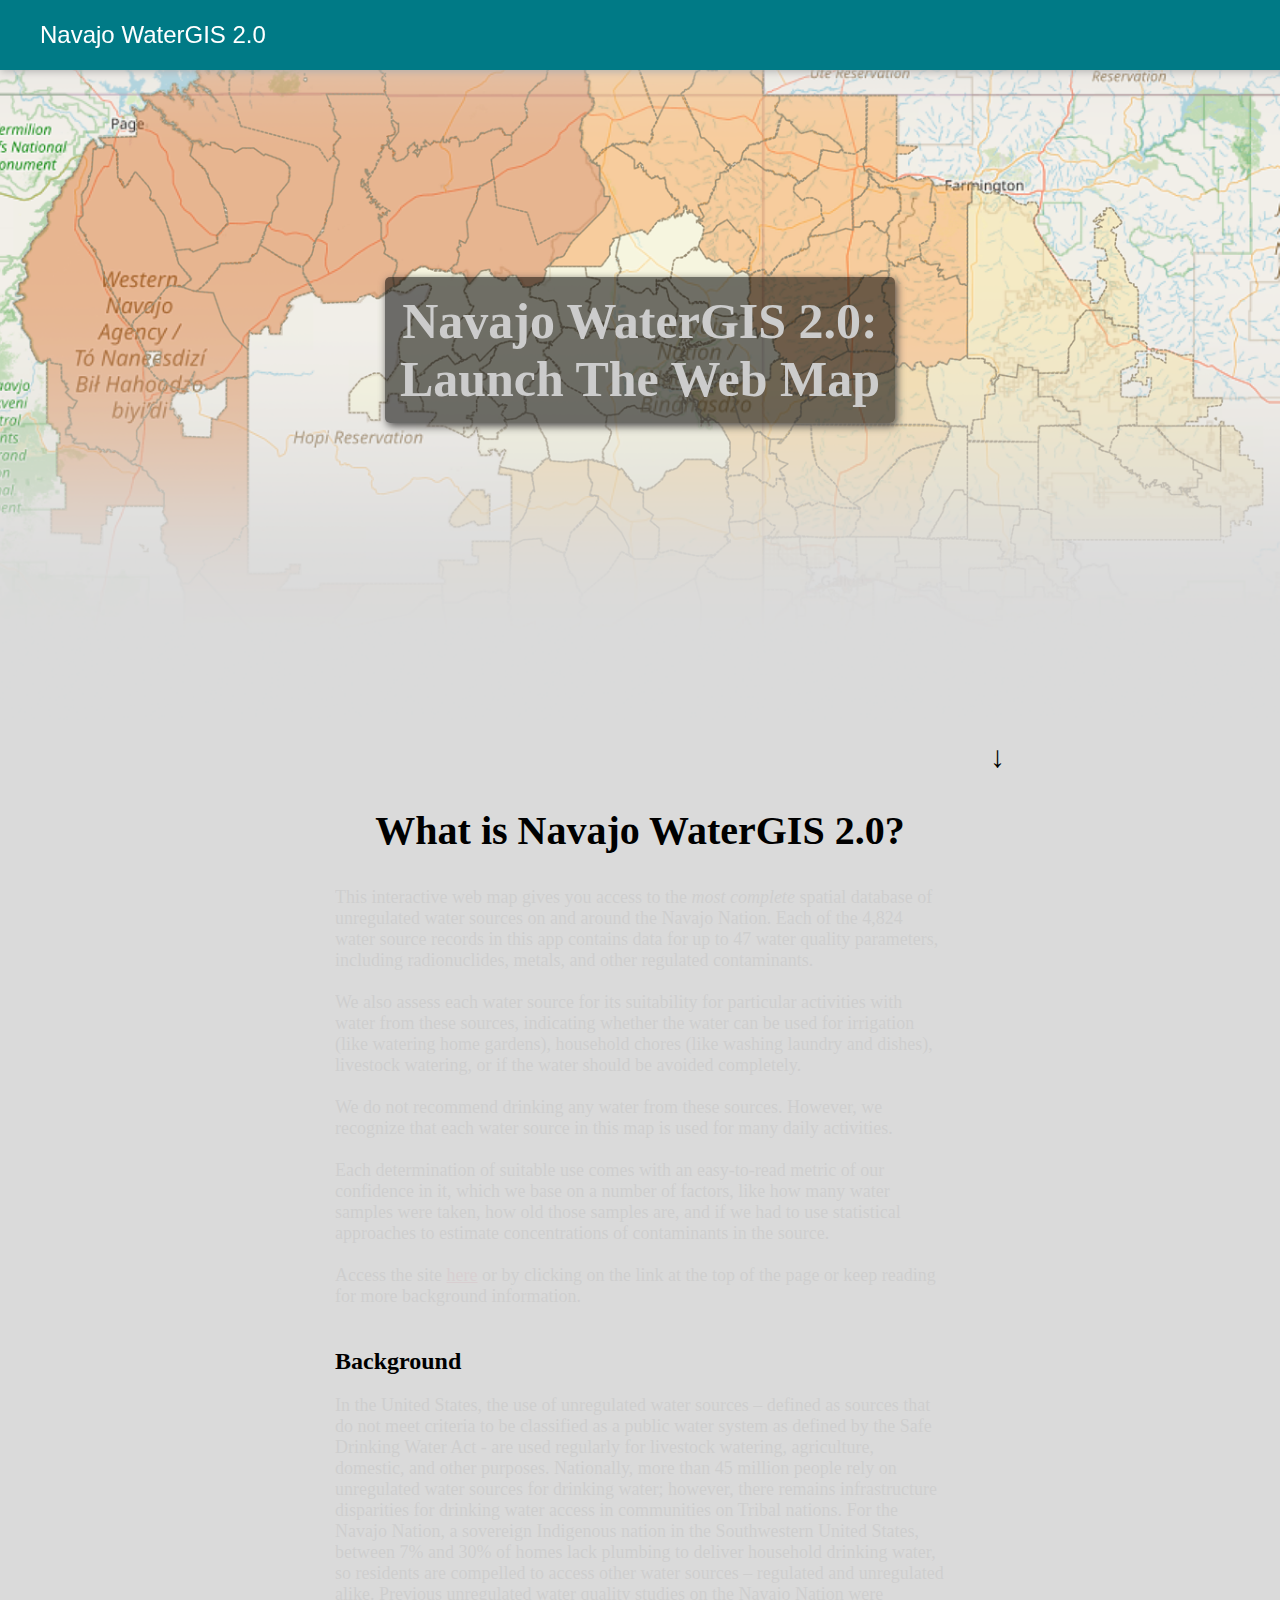
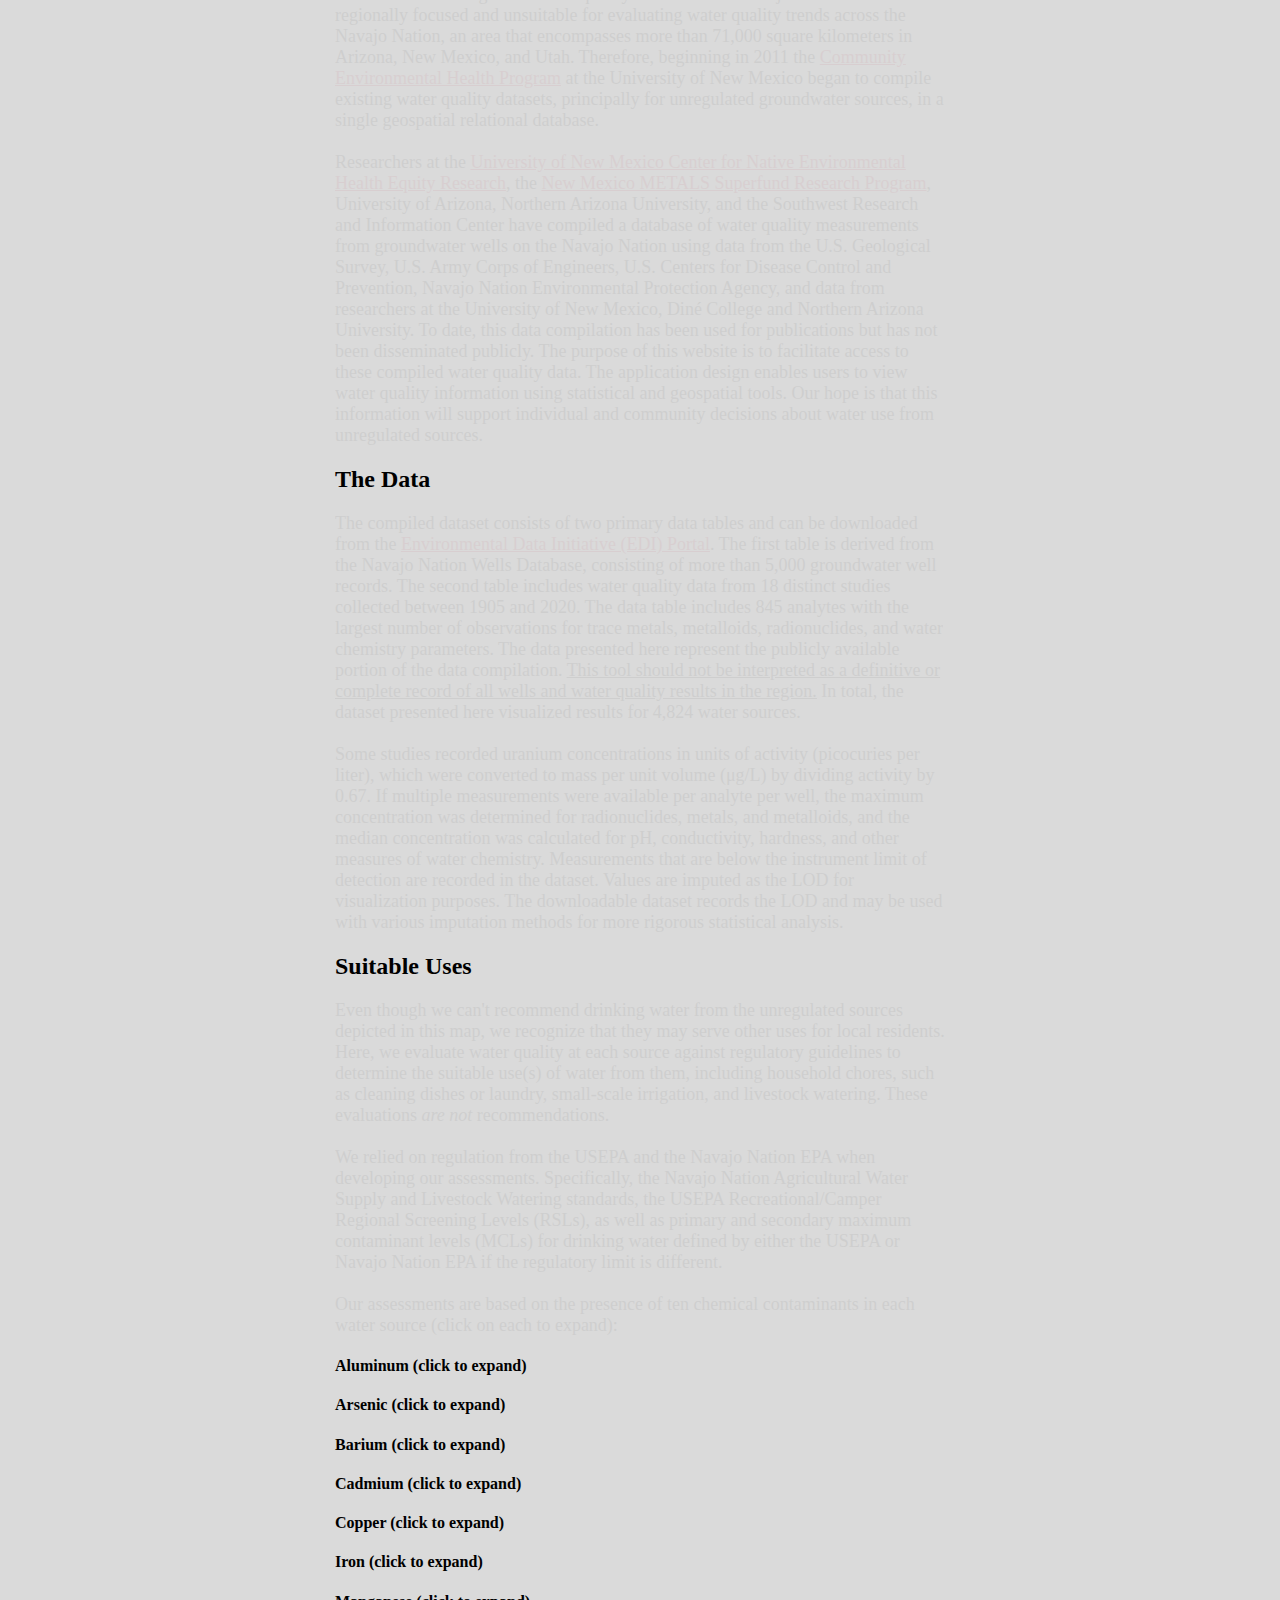
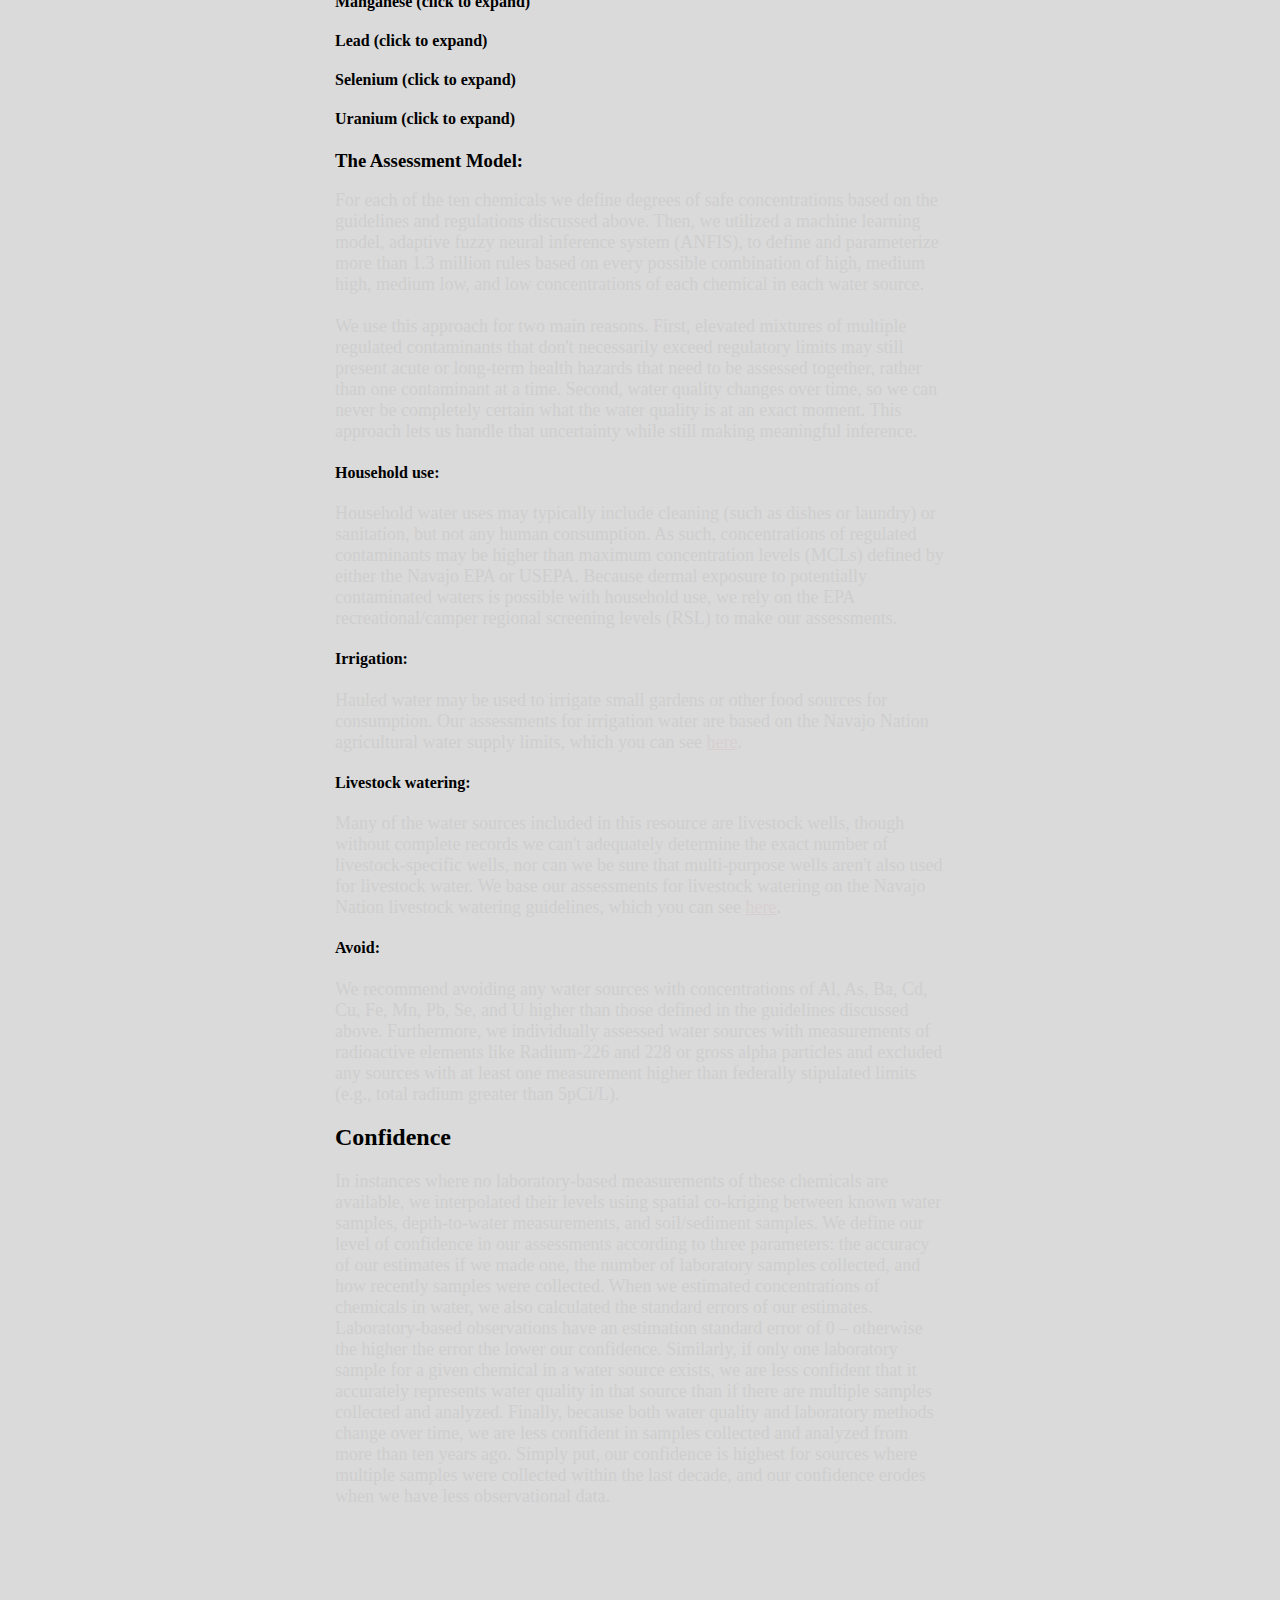
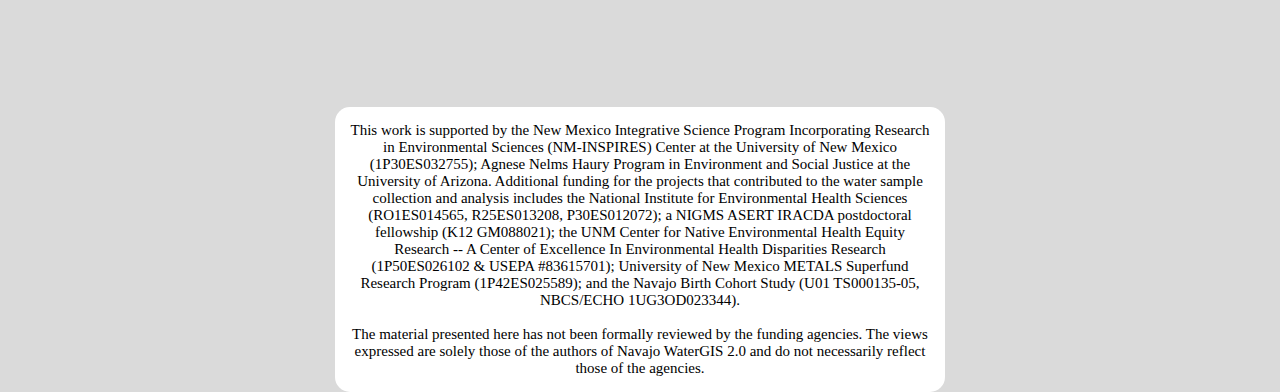
<file: index.html>
<!DOCTYPE html>
<html lang="en">

<head>
    <meta charset="UTF-8">
    <meta name="viewport" content="width=device-width, initial-scale=1.0">
    <title>Navajo WaterGIS 2.0 - Home</title>
    <style>
        body {
            background-color: #dadada;
            color: #000;
            font-family: 'Garamond', serif;
            background-image: url('myCSS_styleFiles/images/landingPage2.png');
            background-size: 100% auto;
            background-repeat: no-repeat;
            background-position: top;
            margin: 0;
            justify-content: center;
            align-items: center;
            min-height: 100vh;
            /* padding-left: 25%; */
        }

        /* Hyperlink colors */
        a {
            color: #BA0C2F;
            /* font-weight: bold; */
        }

        .navigation-link {
            color: #2e828a;
            text-decoration: none;
        }

        /* Style for the top bar */
        .top-bar {
            position: fixed;
            top: 0;
            left: 0;
            width: 100%;
            background: #007A86;
            box-shadow: 1px 1px 8px #adacac;
            height: 70px;
            display: flex;
            align-items: center;
            padding: 0 20px;
            z-index: 999;
        }

        .top-bar a {
            font-family: 'Molengo', sans-serif;
            text-decoration: none;
            color: #fff
        }

        /* Style for the "Navajo WaterGIS" text link */
        .navajo-link {
            color: #fff;
            text-decoration: none;
            font-size: 24px;
            margin-left: 20px;
            /* Add some spacing from the left edge */
        }

        /* Create a full-page container */
        .landing-container {
            display: flex;
            flex-direction: column;
            justify-content: center;
            align-items: center;
            min-height: 80vh;
            /* max-width: 800px; */
            /* margin: 0 auto; */
        }

        /* Style for the "Enter here" link */
        .enter-link {
            padding: 15px;
            font-size: 50px;
            font-weight: bolder;
            color: #ccc;
            text-align: center;
            transition: color 0.3s ease;
            margin-bottom: 20px;
            display: inline-block;
            max-width: 550px;
            background-color: rgba(0, 0, 0, 0.55);
            border-radius: 5px;
            text-decoration: none;
            box-shadow: 2px 3px 8px #4b4949;
        }

        .enter-link:hover {
            color: #fff;
            /* Change text color on hover */
        }


        /* Change link color on hover */
        .enter-link:hover {
            color: #000;
        }

        /* Style for the text container */
        .text-container {
            max-width: 650px;
            /* Set the maximum width */
            margin: 0 auto;
            /* Center the container horizontally */
            padding: 20px;
            /* Add some padding for spacing */
            box-sizing: border-box;
            /* Include padding and border within the specified width */

        }

        /* Header style */
        .header-text {
            font-size: 40px;
            color: #000;
            text-align: center;
            /* Font color for the header */
        }

        /* Style for the navigation panel */
        .navigation-panel a {
            color: #000;
            /* Set the color to white */
            text-decoration: none;
            /* Remove underline */
        }

        .navigation-panel a:hover {
            color: #007A86;
            /* Set the hover color to white */
        }

        .navigation-panel {
            position: fixed;
            top: 50%;
            left: 0;
            transform: translateY(-50%);
            width: 300px;
            /* Adjust the width as needed */
            padding: 20px;
        }

        .navigation-panel ul {
            list-style: none;
            padding: 0;
        }

        .navigation-panel li {
            margin-bottom: 10px;
            margin-left: 20px;
            font-family: Garamond, sans-serif;
            font-size: 22px;
            color: #000;
            position: relative;
        }

        .navigation-panel li::before {
            content: "\2022";
            /* Bullet character */
            font-size: 30px;
            /* Set the bullet size */
            margin-right: 5px;
            /* Add space between bullet and text */
            position: absolute;
            top: 50%;
            left: -25px;
            /* Adjust the position of the bullet */
            transform: translateY(-50%);
        }

        /* Style for initial position of legend*/
        .initial-position {
            position: fixed;
            bottom: 0;
            left: 0;
            transform: translateX(-100%);
            transition: transform 0.8s ease;
        }

        /* Style for fixed position */
        .fixed-position {
            transform: translateX(0);
        }

        /* Style for the bouncing arrow */
        .bounce-arrow {
            font-size: 30px;
            /* Adjust the arrow size */
            animation: bounce 1.5s infinite;
            position: relative;
            left: calc(100% + 45px);
            /* Adjust the distance to the right of the body text */
        }

        @keyframes bounce {

            0%,
            100% {
                transform: translateY(0);
            }

            50% {
                transform: translateY(-10px);
                /* Adjust bounce height as needed */
            }
        }

        /* Body text style */
        .body-text {
            font-size: 18px;
            font-weight: lighter;
            /* Adjust font size for body text */
            max-width: 750px;
            /* Set max width to match the desired width */
            margin: 0 auto;
            /* Center the text horizontally */
            text-align: left;
            /* Justify text */
            opacity: 0.05;
            /* Initial opacity set to 0 */
            transition: opacity 2500ms ease;
            position: relative;
            /* Smooth opacity transition */
        }

        .collapsible-text {
            font-size: 18px;
            font-weight: lighter;
            /* Adjust font size for body text */
            max-width: 750px;
            /* Set max width to match the desired width */
            margin: 0 auto;
            /* Center the text horizontally */
            text-align: left;
            /* Justify text */
            position: relative;
            /* Smooth opacity transition */
        }

        .disclaimer-text {
            font-size: 15px;
            font-weight: lighter;
            max-width: 650px;
            margin: 0 auto;
            text-align: center;
            position: relative;
            top: 200px;
            padding-top: 15px;
            padding-left: 15px;
            padding-right: 15px;
            padding-bottom: 15px;
            background-color: #fff;
            border-radius: 15px;
        }

        /* Keep reading text */
        .keep-reading {
            font-size: 18px;
            font-weight: lighter;
            /* Adjust font size for body text */
            max-width: 750px;
            /* Set max width to match the desired width */
            margin: 0 auto;
            /* Center the text horizontally */
            text-align: center;
            /* Justify text */
            opacity: 0.05;
            /* Initial opacity set to 0 */
            transition: opacity 3000ms ease;
            position: relative;
            /* Smooth opacity transition */
        }

        /* Initially hide the content with display: none */
        .collapsible {
            display: none;
        }

        /* Style for the header when expanded */
        .collapsible.expanded+h3::after {
            content: "(expanded)";
        }

        /* Style for mobile devices*/
        @media screen and (max-width: 820px) {
            .landing-container {
                min-height: 30vh;
            }

            .enter-link {
                display: none;
                /* Hide "Enter here" */
            }

            .bounce-arrow {
                display: none;
            }

            .navigation-panel {
                position: relative;
                top: 30%;
                left: auto;
                transform: none;
                width: 100%;
                padding: 0;
            }

            .navigation-panel::before {
                content: "";
                /* Create an empty pseudo-element */
                flex-grow: 1;
                /* Allow it to grow and push the navigation panel to the center */
            }

            .navigation-panel ul {
                list-style: none;
                padding-left: 0;
            }

            .navigation-panel li {
                margin-bottom: 10px;
                font-family: Garamond, sans-serif;
                font-size: 22px;
                color: #fff;
                text-align: center;
            }

            .navigation-panel li::before {
                content: "";
                /* Remove the bullet character */
            }

            #section-what-is {
                /* Add styles for the "What is Navajo WaterGIS 2.0?" section, if needed */
                margin-top: 5px;
                /* Add margin to separate it from the navigation panel */
            }
        }
    </style>
    <script type="text/javascript" src="JS_CSS_downladed_libraries/jquery-3.5.1.min.js"></script>
    <script>
        $(document).ready(function () {
            // Function to show paragraphs on scroll using Intersection Observer
            var options = {
                root: null,
                rootMargin: '0px',
                threshold: 0.5 // Adjust the threshold as needed
            };

            var observer = new IntersectionObserver(function (entries, observer) {
                entries.forEach(function (entry) {
                    if (entry.isIntersecting) {
                        // When a paragraph is in view, set its opacity to 1
                        $(entry.target).css('opacity', '1');
                    }
                });
            }, options);

            // Observe all paragraphs with the class "body-text"
            $('.body-text').each(function (index, paragraph) {
                observer.observe(paragraph);
            });
        });

        // Navigation panel floating position
        $(document).ready(function () {
            var navPanel = $('.navigation-panel');
            var navPanelHeight = navPanel.outerHeight();
            var scrollThreshold = 100; // Adjust this value as needed

            $(window).scroll(function () {
                var scrollPos = $(window).scrollTop();

                if (scrollPos >= scrollThreshold) {
                    navPanel.addClass('fixed-position');
                } else {
                    navPanel.removeClass('fixed-position');
                }
            });
        });

        $(document).ready(function () {
            // Smooth scrolling for navigation links
            $('.navigation-panel a').on('click', function (e) {
                e.preventDefault();

                var targetId = $(this).attr('href');
                var targetOffset = $(targetId).offset().top;
                var navPanelHeight = $('.navigation-panel').outerHeight();

                // Calculate the target scroll position with vertical centering
                var scrollPosition = targetOffset - (($(window).height() - navPanelHeight) / 2);

                // Animate the scroll
                $('html, body').animate({
                    scrollTop: scrollPosition
                }, 1000); // Adjust the animation duration as needed
            });
        });

// Collapsible text
function toggleContent(sectionId) {
    var content = document.getElementById(sectionId + '-content');
    content.classList.toggle('expanded');

    var header = document.getElementById(sectionId + '-header');
    if (content.classList.contains('expanded')) {
        header.innerHTML = sectionId.charAt(0).toUpperCase() + sectionId.slice(1) + ' (click to hide)'; // Change the header text when expanded
        content.style.display = 'block'; // Show the content when expanded
    } else {
        header.innerHTML = sectionId.charAt(0).toUpperCase() + sectionId.slice(1) + ' (click to expand)';
        content.style.display = 'none'; // Hide the content when collapsed
    }
}

    </script>

</head>

<body>
    <div class="top-bar">
        <a href="platform.html" class="navajo-link">Navajo WaterGIS 2.0</a>

    </div>
    <div class="landing-container">
        <a href="platform.html" class="enter-link">Navajo WaterGIS 2.0:<br>Launch The Web Map</a>
    </div>
    <div class="navigation-panel initial-position">
        <ul>
            <li><a href="#section-what-is">What is Navajo WaterGIS 2.0?</a></li>
            <li><a href="#section-background">Background</a></li>
            <li><a href="#section-data">The Data</a></li>
            <li><a href="#section-recommendations">Suitable Uses</a></li>

            <li><a href="#section-confidence">Confidence</a></li>
        </ul>
    </div>
    <div class="text-container content">
        <div class="bounce-arrow"><b>&#x2193</b></div>
        <h2 class="header-text" id="section-what-is">What is Navajo WaterGIS 2.0?</h2>

        <p class="body-text">
            This interactive web map gives you access to the <i>most complete</i> spatial database of unregulated water
            sources
            on and around the Navajo Nation. Each of the 4,824 water source records in this app contains data for up to
            47 water
            quality parameters, including radionuclides, metals, and other regulated contaminants. <br><br>

            We also assess each water source for its suitability for particular activities with water from these sources, indicating whether
            the water can
            be used for irrigation</b> (like watering home gardens), <b>household chores</b> (like washing laundry and
            dishes),
            <b>livestock watering</b>, or if the water should be avoided completely. <br><br>

            <b>We do not recommend drinking any water from these sources.</b> However, we recognize that each water
            source in this map is used for many daily activities.<br><br>

            Each determination of suitable use comes with an easy-to-read metric of our confidence in it, which we base on a number of
            factors, like how many water
            samples were taken, how old those samples are, and if we had to use statistical approaches to estimate
            concentrations of contaminants in the source.<br><br>

            Access the site <a href="platform.html">here</a> or by clicking on the link at
            the top of the page or keep reading for more background information.<br><br>
        </p>
        <h2 id="section-background">Background</h2>
        <p class="body-text">
            In the United States, the use of unregulated water sources – defined as sources that do not meet
            criteria to be classified as a public water system as defined by the Safe Drinking Water Act - are
            used regularly for livestock watering, agriculture, domestic, and other purposes. Nationally, more
            than 45 million people rely on unregulated water sources for drinking water; however, there remains
            infrastructure disparities for drinking water access in communities on Tribal nations. For the
            Navajo Nation, a sovereign Indigenous nation in the Southwestern United States, between 7% and 30%
            of homes lack plumbing to deliver household drinking water, so residents are compelled to access
            other water sources – regulated and unregulated alike. Previous unregulated water quality studies on
            the Navajo Nation were regionally focused and unsuitable for evaluating water quality trends across
            the Navajo Nation, an area that encompasses more than 71,000 square kilometers in Arizona, New
            Mexico, and Utah. Therefore, beginning in 2011 the <a
                href="https://directory.unm.edu/departments/department_phone_list.php?dept=508#Community%20Environmental%20Health%20Program%20(CEHP)"
                target="_blank">
                Community Environmental Health Program</a> at the
            University of New Mexico began to compile existing water quality datasets, principally for
            unregulated groundwater sources, in a single geospatial relational database.
        </p>
        <p class="body-text">
            <br>Researchers at the <a href="https://hsc.unm.edu/pharmacy/research/areas/native-eh-equity/"
                target="_blank">University of
                New Mexico Center for Native Environmental Health Equity
                Research</a>,
            the <a href="https://hsc.unm.edu/pharmacy/research/areas/metals/" target="_blank">New Mexico METALS
                Superfund Research
                Program</a>, University of Arizona, Northern Arizona
            University, and the Southwest Research and Information Center have compiled a database of water
            quality measurements from groundwater wells on the Navajo Nation using data from the U.S.
            Geological
            Survey, U.S. Army Corps of Engineers, U.S. Centers for Disease Control and Prevention, Navajo
            Nation
            Environmental Protection Agency, and data from researchers at the University of New Mexico, Diné
            College and Northern Arizona University. To date, this data compilation has been used for
            publications but has not been disseminated publicly. The purpose of this website is to
            facilitate
            access to these compiled water quality data. The application design enables users to view water
            quality information using statistical and geospatial tools. Our hope is that this information
            will
            support individual and community decisions about water use from unregulated sources.
        </p>
        <h2 id="section-data">The Data</h2>
        <p class="body-text">
            The compiled dataset consists of two primary data tables and can be downloaded from the
            <a href="https://portal.edirepository.org/nis/mapbrowse?packageid=edi.517.2" target="_blank">
                Environmental Data Initiative (EDI) Portal</a>. The first table is derived from the Navajo Nation Wells
            Database, consisting of more than 5,000 groundwater well records. The second
            table includes water quality data from 18
            distinct studies collected between 1905 and 2020. The data table includes
            845 analytes with the largest number of
            observations for trace metals, metalloids, radionuclides, and water
            chemistry parameters. The data presented here
            represent the publicly available portion of the data compilation. <u>This
                tool should not be interpreted as a definitive or
                complete record of all wells and water quality results in the
                region.</u> In total, the dataset presented here visualized
            results for 4,824 water sources.<br>

            <br>Some studies recorded uranium concentrations in units of activity
            (picocuries per liter), which were converted to mass
            per unit volume (&mu;g/L) by dividing activity by 0.67. If multiple
            measurements were available per analyte per well, the
            maximum concentration was determined for radionuclides, metals, and
            metalloids, and the median concentration was
            calculated for pH, conductivity, hardness, and other measures of water
            chemistry. Measurements that are below the
            instrument limit of detection are recorded in the dataset. Values are
            imputed as the LOD for visualization purposes. The
            downloadable dataset records the LOD and may be used with various imputation
            methods for more rigorous statistical
            analysis.
        </p>
        <h2 id="section-recommendations">Suitable Uses</h2>
        <p class="body-text">
            Even though we can't recommend drinking water from the unregulated sources depicted in
            this map, we recognize that they may serve other uses for local residents. <b>Here, we evaluate water quality
            at each source against regulatory guidelines to determine the suitable use(s) of water from them,</b> including household chores, 
            such as cleaning dishes or laundry, small-scale irrigation, and livestock watering. These evaluations
            <i>are not</i> recommendations.<br><br>

            We relied on regulation from the USEPA and the Navajo Nation EPA when developing our
            assessments.
            Specifically, the <b>Navajo Nation Agricultural Water Supply and Livestock Watering standards</b>, the
            <b>USEPA
                 Recreational/Camper Regional Screening Levels (RSLs)</b>, as well as <b>primary and secondary maximum
                contaminant
                levels (MCLs) for drinking water</b> defined by either the USEPA or Navajo Nation EPA if the regulatory
            limit
            is different.<br><br>

            Our assessments are based on the presence of <b>ten chemical
            contaminants</b> in each water source (click on each to expand):<br>

        <div class="content" onclick="toggleContent('aluminum')">
            <h4 id="aluminum-header">Aluminum (click to expand)</h4>
            <ul class="collapsible-text collapsible" id="aluminum-content">
                <p class="collapsible-text">
                    Aluminum is highly abundant in the environment and low-dose exposure is common. According to the Agency 
                    for Toxic Substances and Disease Registry (ATSDR) <a hrfe="https://www.atsdr.cdc.gov/toxprofiles/tp22.pdf" target="_blank"> toxicological profile</a>, 
                    oral exposure aluminum is generally not harmful. However, overexposure to aluminum is associated with Alzheimer's disease. People with certain kidney 
                    diseases may be prone to retaining excess aluminum in their body.<br><br>
                    <ul>
                        <p class="collapsible-text">
                            <i>Regulation</i>: The USEPA defines a secondary MCL of 0.05 to 0.2 mg/L for aluminum 
                            primarily because of taste, smell, and color associated with aluminum in drinking water.
                            The Navajo Nation sets an agricultural water supply standard for acid-soluble aluminum of 
                            20,000 &mu;g/L. The USEPA also defines a recreational screening level (RSL) for scenarios
                            where a hiker or camper may come in contact with increased levels of aluminum in soil,
                            sediment, or surface water of 170,000 &mu;g/L.<br><br>
                        </p>
                    </p>
                </p>
            </ul>
        </div>

        <div class="content" onclick="toggleContent('arsenic')">
            <h4 id="arsenic-header">Arsenic (click to expand)</h4>
            <ul class="collapsible-text collapsible" id="arsenic-content">
                <p class="collapsible-text">
                    Arsenic is a common metalloid in the environment. Inorganic arsenic is often colocated with mining activities, specifically coal and gold, 
                    but also with uranium extraction and processing. People may often come into contact with different forms 
                    of arsenic through the air they inhale, the food they eat, and the water that they drink. Some areas have 
                    higher levels of naturally occurring arsenic that may infiltrate groundwater and surface water supplies. 
                    Arsenic is listed in the Agency for Toxic Substances and Disease Registry (ATSDR) 
                    <a href="https://www.atsdr.cdc.gov/toxprofiles/tp2.pdf" target="_blank">toxicological profile </a>as a carcinogen 
                    that is implicated in numerous adverse health outcomes and even death in high doses.<br><br>
                    <ul>
                        <p class="collapsible-text">
                            <i>Regulation</i>: Both the Navajo EPA and the USEPA set an MCL for arsenic in drinking water at 10 &mu;g/L. 
                            The EPA camper/recreational RSL is 50 &mu;g/L. The Navajo Nation sets the limit for arsenic concentration 
                            in agricultural water supplies at 2000 &mu;g/L and at 200 &mu;g/L for livestock watering.<br><br>                             
                        </p>
                    </ul>
                </p>
            </ul>
        </div>

        <div class="content" onclick="toggleContent('barium')">
            <h4 id="barium-header">Barium (click to expand)</h4>
            <ul class="collapsible-text collapsible" id="barium-content">
                <p class="collapsible-text">
                    Barium is most often found underground as naturally occurring ore deposits. It does not dissolve well in water, 
                    meaning that concentrations in drinking water supplies are usually low. However, some barium compounds, such as barium acetate, 
                    barium chloride, barium hydroxide, barium nitrate, and barium sulfide, do dissolve more easily but are not often found 
                    in natural formations. Because it is commonly used in oil and natural gas production some local water supplies 
                    may become contaminated. According to the Agency for Toxic Substances and Disease Registry (ATSDR) <a href="https://www.atsdr.cdc.gov/toxprofiles/tp24.pdf" target="_blank">
                    toxicological profile</a>, barium is implicated in changes in heart rhythm and paralysis as well as other adverse health outcomes. 
                    Exposure to barium in large doses may lead to death.<br><br>
                    <ul>
                        <p class="collapsible-text">
                            <i>Regulation</i>: Both the Navajo EPA and USEPA set an MCL for barium in drinking water at 2 mg/L. The 
                            EPA camper/recreational RSL is 33 mg/L. The Navajo Nation does not define a limit for barium concentration 
                            in either agricultural water supplies or for livestock watering.<br><br>
                            
                        </p>
                    </ul>
                </p>
            </ul>
        </div>

        <div class="content" onclick="toggleContent('cadmium')">
            <h4 id="cadmium-header">Cadmium (click to expand)</h4>
            <ul class="collapsible-text collapsible" id="cadmium-content">
                <p class="collapsible-text">
                    Cadmium is an environmental metal most often associated with zinc, lead, and copper ore. It is also commonly found in batteries 
                    and can be introduced into the environment via industrial discharge and waste disposal. According to the Agency for Toxic Substances 
                    and Disease Registry (ATSDR) <a href="https://www.atsdr.cdc.gov/toxprofiles/tp5.pdf" target="_blank"> toxicological profile</a> cadmium is 
                    associated with kidney disease and damage to lungs and the nasal cavity.<br><br>
                    <ul>
                        <p class="collapsible-text">
                            <i>Regulation</i>: Both the Navajo EPA and USEPA set an MCL for cadmium in drinking water at 5 &mu;g/L. The EPA 
                            camper/recreational RSL is 83 &mu;g/L. The Navajo Nation sets the limit for cadmium in both agricultural and livestock water supplies at 50 &mu;g/L.<br><br>                            
                        </p>
                    </ul>
                </p>
            </ul>
        </div>

        <div class="content" onclick="toggleContent('copper')">
            <h4 id="copper-header">Copper (click to expand)</h4>
            <ul class="collapsible-text collapsible" id="copper-content">
                <p class="collapsible-text">
                    Copper is an abundant chemical element in the earth's crust associated with mining and corrosion of household water pipes. It is an essential nutrient found 
                    in many food sources. However, according to the Agency for Toxic Substances and Disease Registry (ATSDR) <a href="https://www.atsdr.cdc.gov/toxprofiles/tp132.pdf" target="_blank"> 
                        toxicological profile</a>, excess buildup of copper in humans is associated with Wilson's disease, Indian childhood cirrhosis, and other disorders of the liver. <br><br>
                    <ul>
                        <p class="collapsible-text">
                            <i>Regulation</i>: Neither the Navajo EPA nor the USEPA set an MCL for copper, but define an MCL goal of 1.3 mg/L. The EPA camper/recreational RSL is 67 mg/L. 
                            The Navajo Nation sets the limit for copper in agricultural water at 200 &mu;g/L and at 500 &mu;g/L for livestock water supplies. <br><br>
                            
                        </p>
                    </ul>
                </p>
            </ul>
        </div>

        <div class="content" onclick="toggleContent('iron')">
            <h4 id="iron-header">Iron (click to expand)</h4>
            <ul class="collapsible-text collapsible" id="iron-content">
                <p class="collapsible-text">
                    Iron is a highly abundant element in the earth's crust and is also an essential trace element for the health and functioning of living organisms. According to the 
                    <a href="https://cdn.who.int/media/docs/default-source/wash-documents/wash-chemicals/iron-bd.pdf?sfvrsn=8bde1f09_4" target="_blank"> World Health Organization</a>
                    humans typically require anywhere from 10 to 50 mg of iron every day. Iron is ubiquitous in water supplies worldwide. Excess iron in water often comes from deterioration 
                    of household plumbing systems, leading to discoloration and metallic taste.<br><br>
                    <ul>
                        <p class="collapsible-text">
                            <i>Regulation</i>: Both the Navajo EPA and the USEPA set a secondary MCL for iron of 0.3 mg/L. The EPA camper/recreational RSL is 120,000 &mu;g/L. There are no 
                            limits for iron in agricultural or livestock water supplies.<br><br>
                            
                        </p>
                    </ul>
                </p>
            </ul>
        </div>

        <div class="content" onclick="toggleContent('manganese')">
            <h4 id="manganese-header">Manganese (click to expand)</h4>
            <ul class="collapsible-text collapsible" id="manganese-content">
                <p class="collapsible-text">
                    Manganese is a trace element found in some rocks and soil and is used mainly in steel production to improve hardness. The primary source of exposure to manganese 
                    is through food, and it is ubiquitous in nearly all water supplies. Low manganese levels in drinking water can affect its taste and color. According to the Agency 
                    for Toxic Substances and Disease Registry (ATSDR) <a href="https://www.atsdr.cdc.gov/toxprofiles/tp151.pdf" target="_blank"> toxicological profile</a>, manganese 
                    is an essential nutrient, though because it mainly resides in the brain, some neurological system disturbances may occur with particular adverse effects on fetuses.
                    <br><br>
                    <ul>
                        <p class="collapsible-text">
                            <i>Regulation</i>: The USEPA defines a secondary MCL for manganese in drinking water at 50 &mu;g/L. The EPA camper/recreational RSL is 7800 &mu;g/L. The 
                            Navajo Nation doesn't limit concentrations of manganese in either agricultural or livestock water supplies.<br><br>
                            
                        </p>
                    </ul>
                </p>
            </ul>
        </div>

        <div class="content" onclick="toggleContent('lead')">
            <h4 id="lead-header">Lead (click to expand)</h4>
            <ul class="collapsible-text collapsible" id="lead-content">
                <p class="collapsible-text">
                    Lead is a highly toxic metal distributed in ore deposits across the world. It is associated with various ore smelting and improper waste disposal that 
                    may infiltrate local water supplies. Historically, lead was used in many consumer products, including gasoline, paint, and household plumbing. Many older 
                    plumbing systems still contain lead pipes or soldered joints. According to the Agency for Toxic Substances and Disease Registry (ATSDR) 
                    <a href="https://www.atsdr.cdc.gov/toxprofiles/tp13.pdf" target="_blank"> toxicological profile</a>, lead toxicity has adverse effects on every organ 
                    because lead is easily distributed throughout the entire body. Specifically, "neurological, renal, cardiovascular, hematological, immunological, 
                    reproductive, and developmental effects" are pronounced, with most concern on early neurological development.<br><br>
                    <ul>
                        <p class="collapsible-text">
                            <i>Regulation</i>: The USEPA sets the MCL for lead in drinking water at 0, while the Navajo EPA sets it at 15 &mu;g/L. The EPA camper/recreational 
                            RSL is 200 &mu;g/L. The Navajo Nation limit for lead in agricultural water is 10,000 &mu;g/L, and 100 &mu;g/Lfor livestock water. <br><br>
                            
                        </p>
                    </ul>
                </p>
            </ul>
        </div>

        <div class="content" onclick="toggleContent('selenium')">
            <h4 id="selenium-header">Selenium (click to expand)</h4>
            <ul class="collapsible-text collapsible" id="selenium-content">
                <p class="collapsible-text">
                    Selenium is a naturally occurring element that is concentrated in certain pockets of the earth's crust in some rocks and soil. It's also often produced 
                    as a byproduct in copper refining. It often binds with other metals, like copper, lead, and nickel. Because of its ubiquity in many commercial products 
                    like plastics, paints, and some shampoos, it's introduced into water supplies through waste disposal. According to the Agency for Toxic Substances and 
                    Disease Registry (ATSDR) <a href="https://www.atsdr.cdc.gov/ToxProfiles/tp92.pdf" target="_blank"> toxicological profile</a>, selenium is an essential 
                    nutrient, though excess exposure to selenium may be associated with brittleness of the hair or nails, and though uncommon in the United States, chronic 
                    overexposure may lead to death.<br><br>
                    <ul>
                        <p class="collapsible-text">
                            <i>Regulation</i>: Both the Navajo EPA and the USEPA set the MCL for selenium in drinking water at 0.05 mg/L. The EPA camper/recreational RSL is 
                            830 &mu;g/L. The Navajo Nation limit for selenium in agricultural water is 20 &mu;g/L, and 50 &mu;g/L for livestock water.<br><br>
                            
                        </p>
                    </ul>
                </p>
            </ul>
        </div>

        <div class="content" onclick="toggleContent('uranium')">
            <h4 id="uranium-header">Uranium (click to expand)</h4>
            <ul class="collapsible-text collapsible" id="uranium-content">
                <p class="collapsible-text">
                    Uranium is a naturally occurring radioactive element found in deposits across the earth's crust. Today, enriched uranium is mainly used as fuel for nuclear 
                    power generation. It is distributed throughout the environment primarily through wind and water movement. It can be taken up into plants through root systems. 
                    Abandoned uranium mines (AUMs) across the Navajo Nation may be inadequately reclaimed, increasing the likelihood of uranium mobility through the environment. 
                    Drinking water is the primary source of uranium exposure. According to the Agency for Toxic Substances and Disease Registry (ATSDR) 
                    <a href="https://www.atsdr.cdc.gov/toxprofiles/tp150.pdf" target="_blank"> toxicological profile</a>, uranium exhibits significant adverse effects on kidneys. 
                    Animal studies show uranium residence in other organs, such as brain tissue. Some uranium compounds may cause skin irritation.<br><br>
                    <ul>
                        <p class="collapsible-text">
                            <i>Regulation</i>: Both the Navajo EPA and USEPA set the MCL for uranium in drinking water at 30 &mu;g/L. The EPA camper/recreational RSL is E-04 mg/kg-day, 
                            based on the ATSDR Minimal Risk Level (MRL) for exposure to uranium soluble salts. There is currently no numeric standard limit for uranium in either 
                            agricultural or livestock water supplies.<br><br>
                            
                        </p>
                    </ul>
                </p>
            </ul>
        </div>
        <h3>The Assessment Model:</h3>
        <p class="body-text">
            For each of the ten chemicals we define degrees of safe concentrations based on the guidelines and regulations
            discussed above. Then, we utilized a machine learning model, adaptive fuzzy neural inference system (ANFIS), to
            define and parameterize more than 1.3 million rules based on every possible combination of high, medium
            high, medium low, and low concentrations of each chemical in each water source.<br><br> 
            
            We use this approach for two main reasons. First, elevated mixtures of multiple regulated contaminants that don't 
            necessarily exceed regulatory limits may still present acute or long-term health hazards that need to be assessed together, rather 
            than one contaminant at a time. Second, water quality changes over time, so we can never be completely certain what the water quality 
            is at an exact moment. This approach lets us handle that uncertainty while still making meaningful inference.
        </p>
        <h4 id="section-household">Household use:</h4>
        <p class="body-text">
            Household water uses may typically include cleaning (such as dishes or laundry)
            or sanitation, but not any
            human consumption. As such, concentrations of regulated contaminants may be higher than maximum
            concentration levels (MCLs) defined by either the Navajo EPA or USEPA. Because dermal exposure to
            potentially contaminated waters is possible with household use, we rely on the EPA recreational/camper
            regional screening levels (RSL) to make our assessments. 
            <br>
        </p>
        <h4 id="section-irrigation">Irrigation:</h4>
        <p class="body-text">
            Hauled water may be used to irrigate small gardens or other food sources for consumption. Our assessments
            for irrigation water are based on the Navajo Nation agricultural water supply limits, which you can see 
            <a href="https://www.epa.gov/wqs-tech/water-quality-standards-regulations-navajo-nation" target="_blank">here</a>.
            <br>
        </p>
        <h4 id="section-livestock">Livestock watering:</h4>
        <p class="body-text">
            Many of the water sources included in this resource are livestock wells, though without complete records we can't
            adequately determine the exact number of livestock-specific wells, nor can we be sure that multi-purpose wells aren't
            also used for livestock water. We base our assessments for livestock watering on the Navajo Nation livestock
            watering guidelines, which you can see <a href="https://www.epa.gov/wqs-tech/water-quality-standards-regulations-navajo-nation" target="_blank">here</a>.
            <br>
        </p>
        <h4 id="section-avoid">Avoid:</h4>
        <p class="body-text">
            We recommend avoiding any water sources with concentrations of Al, As, Ba, Cd, Cu, Fe, Mn, Pb, Se, and U higher than those defined in the guidelines discussed above. 
            Furthermore, we individually assessed water sources with measurements of radioactive elements like
            Radium-226 and 228 or gross alpha particles and excluded any sources with at least one measurement higher
            than federally stipulated limits (e.g., total radium greater than 5pCi/L).

        </p>
        <h2 id="section-confidence">Confidence</h2>
        <p class="body-text">
            In instances where no laboratory-based measurements of these chemicals are available, we interpolated their
            levels using spatial co-kriging between known water samples, depth-to-water measurements, and soil/sediment
            samples. We define our level of confidence in our assessments according to three parameters: the
            accuracy of our estimates if we made one, the number of laboratory samples collected, and how recently
            samples were collected. When we estimated concentrations of chemicals in water, we also calculated the
            standard errors of our estimates. Laboratory-based observations have an estimation standard error of 0 –
            otherwise the higher the error the lower our confidence. Similarly, if only one laboratory sample for a
            given chemical in a water source exists, we are less confident that it accurately represents water quality
            in that source than if there are multiple samples collected and analyzed. Finally, because both water
            quality and laboratory methods change over time, we are less confident in samples collected and analyzed
            from more than ten years ago. Simply put, our confidence is highest for sources where multiple samples were
            collected within the last decade, and our confidence erodes when we have less observational data.
            <br>
        </p>
        <p class="disclaimer-text">
            This work is supported by the New Mexico Integrative Science Program Incorporating Research in Environmental Sciences (NM-INSPIRES) 
            Center at the University of New Mexico (1P30ES032755); Agnese Nelms Haury Program in Environment and Social Justice at the University of Arizona. 
            Additional funding for the projects that contributed to the water sample collection and analysis includes the National Institute for Environmental Health Sciences 
            (RO1ES014565, R25ES013208, P30ES012072); a NIGMS ASERT IRACDA postdoctoral fellowship (K12 GM088021); the UNM Center for Native Environmental Health Equity Research -- 
            A Center of Excellence In Environmental Health Disparities Research (1P50ES026102 & USEPA #83615701); University of New Mexico METALS Superfund Research Program (1P42ES025589); 
            and the Navajo Birth Cohort Study (U01 TS000135-05, NBCS/ECHO 1UG3OD023344).<br><br>

            The material presented here has not been formally reviewed by the funding agencies. The views expressed are solely those of the authors of Navajo WaterGIS 2.0 and 
            do not necessarily reflect those of the agencies.
        </p>
    </div>
</body>

</html>
</file>
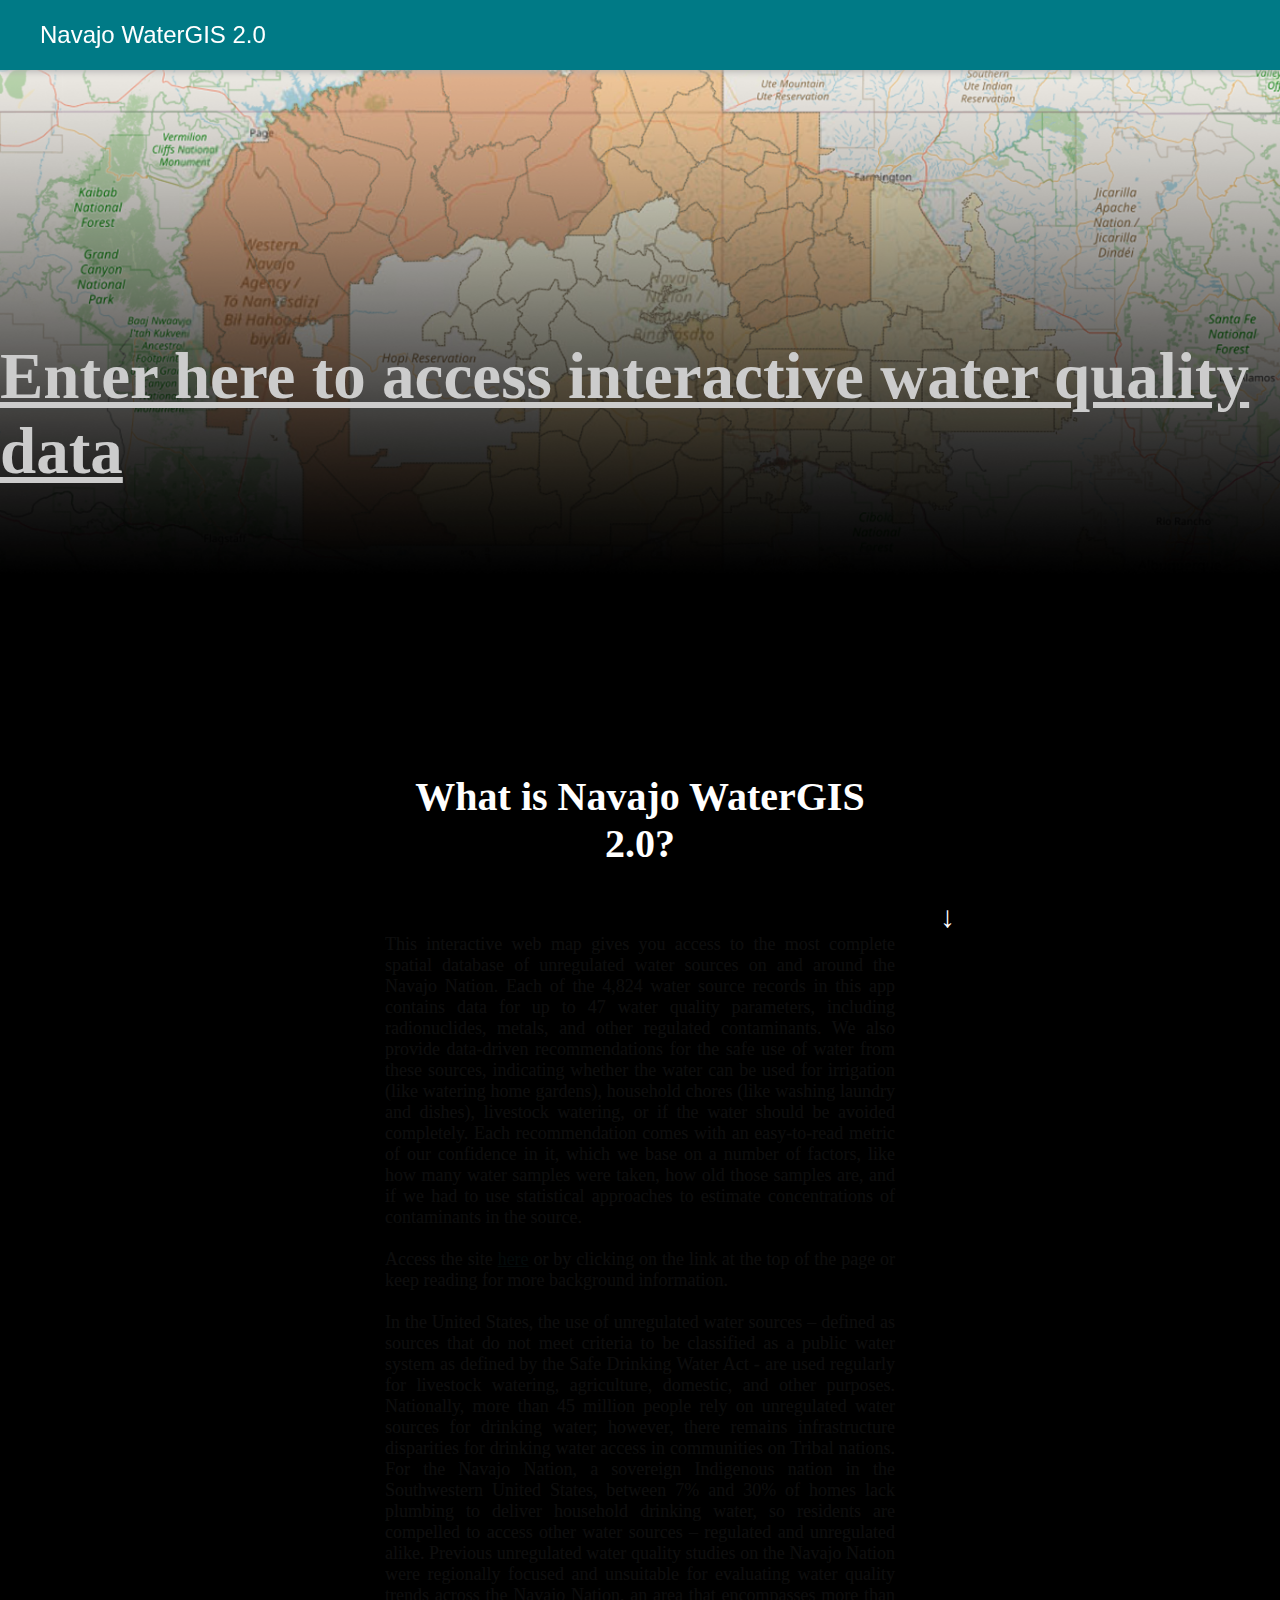
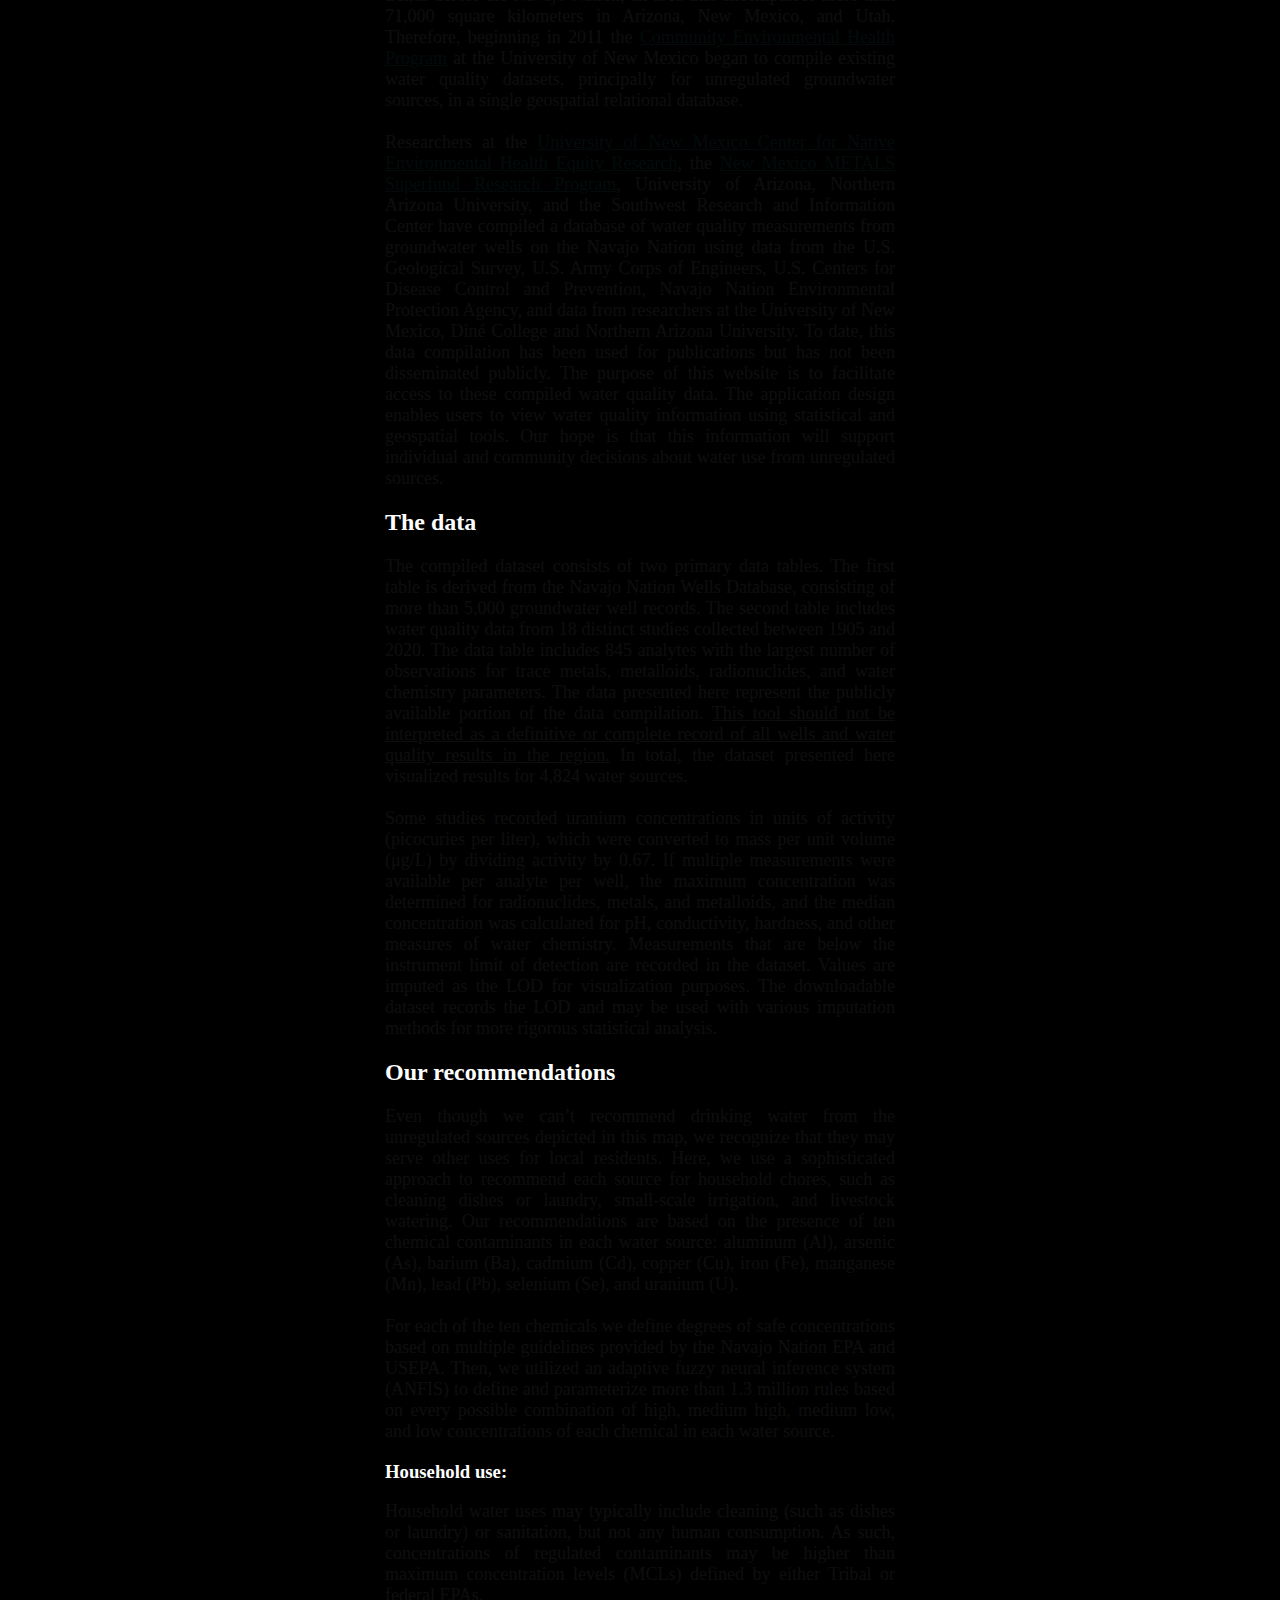
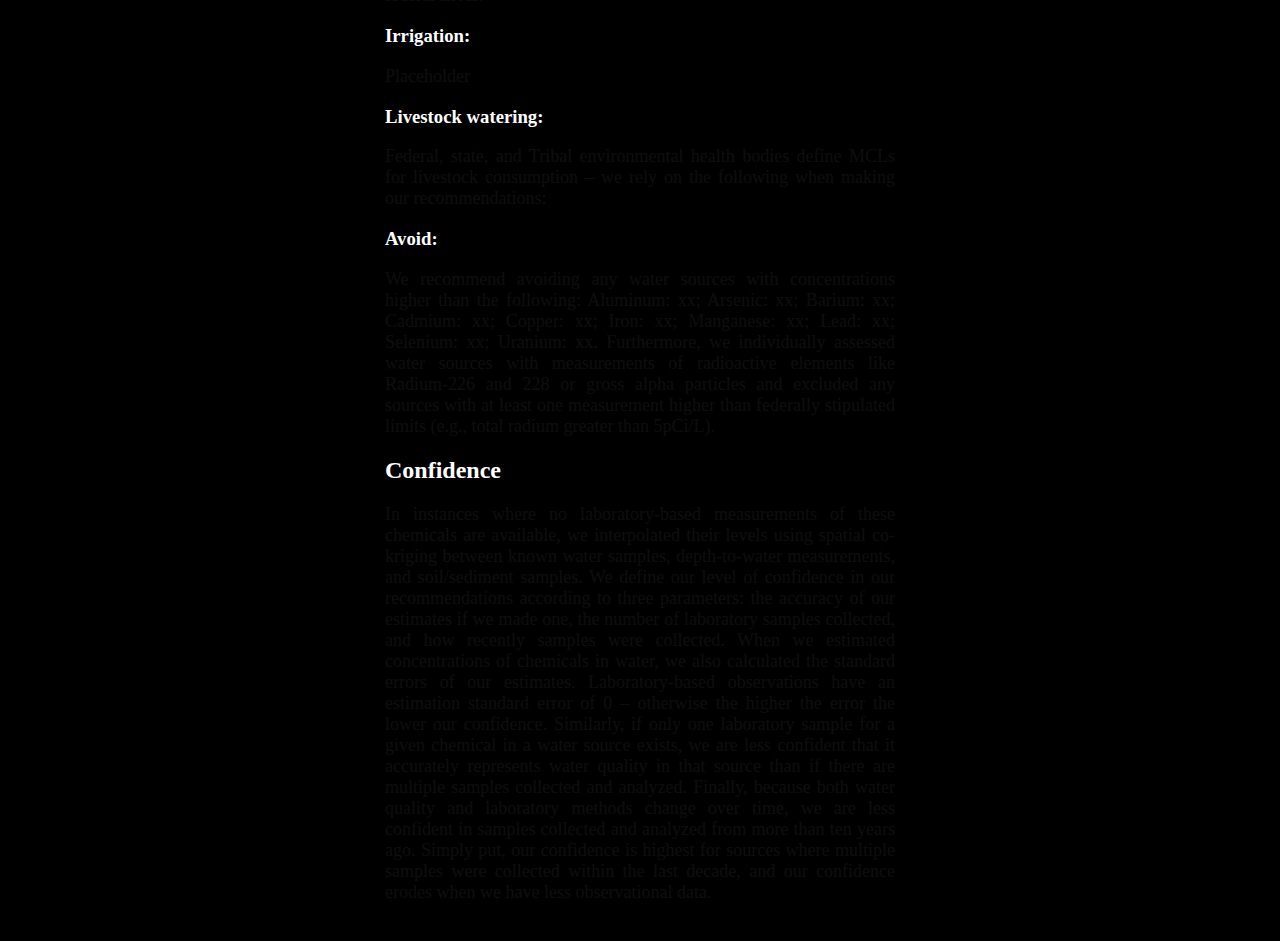
<file: landing.html>
<!DOCTYPE html>
<html lang="en">

<head>
    <meta charset="UTF-8">
    <meta name="viewport" content="width=device-width, initial-scale=1.0">
    <title>Navajo WaterGIS 2.0 - Home</title>
    <style>
        /* Set background color to black */
        body {
            background-color: #000;
            color: #fff;
            font-family: 'Garamond', serif;
            background-image: url('myCSS_styleFiles/images/landingPage.png');
            background-size: 100% auto;
            background-repeat: no-repeat;
            background-position: top;
            margin: 0;
            justify-content: center;
            align-items: center;
            min-height: 100vh;
            /* padding-left: 25%; */
        }

        /* Hyperlink colors */
        a {
            color: #46c9d4;
        }

        .navigation-link {
            color: #46c9d4;
            text-decoration: none;
        }

        /* Style for the top bar */
        .top-bar {
            position: fixed;
            top: 0;
            left: 0;
            width: 100%;
            background: #007A86;
            box-shadow: 1px 1px 8px #adacac;
            height: 70px;
            display: flex;
            align-items: center;
            padding: 0 20px;
            z-index: 999;
        }

        .top-bar a {
            font-family: 'Molengo', sans-serif;
            text-decoration: none;
            color: #fff
        }

        /* Style for the "Navajo WaterGIS" text link */
        .navajo-link {
            color: #FFFFFF;
            text-decoration: none;
            font-size: 24px;
            margin-left: 20px;
            /* Add some spacing from the left edge */
        }

        /* Create a full-page container */
        .landing-container {
            display: flex;
            flex-direction: column;
            justify-content: center;
            align-items: center;
            min-height: 80vh;
            /* max-width: 800px; */
            /* margin: 0 auto; */
        }

        /* Style for the "Enter here" link */
        .enter-link {
            padding-top: 10%;
            font-size: 65px;
            font-weight: bolder;
            color: #ccc;
            /* Text color */
            transition: color 0.3s ease;
            /* Smooth color change on hover */
            margin-bottom: 20px;
            /* Add spacing between link and content */
        }

        /* Change link color on hover */
        .enter-link:hover {
            color: #000;
        }

        /* Style for the text container */
        .text-container {
            max-width: 550px;
            /* Set the maximum width */
            margin: 0 auto;
            /* Center the container horizontally */
            padding: 20px;
            /* Add some padding for spacing */
            box-sizing: border-box;
            /* Include padding and border within the specified width */

        }

        /* Header style */
        .header-text {
            font-size: 40px;
            color: #fff;
            text-align: center;
            /* Font color for the header */
        }

        /* Style for the navigation panel */
        .navigation-panel a {
            color: #fff;
            /* Set the color to white */
            text-decoration: none;
            /* Remove underline */
        }

        .navigation-panel a:hover {
            color: #007A86;
            /* Set the hover color to white */
        }

        .navigation-panel {
            position: fixed;
            top: 50%;
            left: 0;
            transform: translateY(-50%);
            width: 300px;
            /* Adjust the width as needed */
            padding: 20px;
        }

        .navigation-panel ul {
            list-style: none;
            padding: 0;
        }

        .navigation-panel li {
            margin-bottom: 10px;
            margin-left: 20px;
            font-family: Garamond, sans-serif;
            font-size: 22px;
            color: #fff;
            position: relative;
        }

        .navigation-panel li::before {
            content: "\2022";
            /* Bullet character */
            font-size: 30px;
            /* Set the bullet size */
            margin-right: 5px;
            /* Add space between bullet and text */
            position: absolute;
            top: 50%;
            left: -25px;
            /* Adjust the position of the bullet */
            transform: translateY(-50%);
        }

        /* Style for initial position of legend*/
        .initial-position {
            position: fixed;
            bottom: 0;
            left: 0;
            transform: translateX(-100%);
            transition: transform 0.8s ease;
        }

        /* Style for fixed position */
        .fixed-position {
            transform: translateX(0);
        }

        /* Style for the bouncing arrow */
        .bounce-arrow {
            font-size: 30px;
            /* Adjust the arrow size */
            animation: bounce 1.5s infinite;
            position: relative;
            left: calc(100% + 45px);
            /* Adjust the distance to the right of the body text */
        }

        @keyframes bounce {

            0%,
            100% {
                transform: translateY(0);
            }

            50% {
                transform: translateY(-10px);
                /* Adjust bounce height as needed */
            }
        }

        /* Body text style */
        .body-text {
            font-size: 18px;
            font-weight: lighter;
            /* Adjust font size for body text */
            max-width: 750px;
            /* Set max width to match the desired width */
            margin: 0 auto;
            /* Center the text horizontally */
            text-align: justify;
            /* Justify text */
            opacity: 0.05;
            /* Initial opacity set to 0 */
            transition: opacity 3000ms ease;
            position: relative;
            /* Smooth opacity transition */
        }

        /* Keep reading text */
        .keep-reading {
            font-size: 18px;
            font-weight: lighter;
            /* Adjust font size for body text */
            max-width: 750px;
            /* Set max width to match the desired width */
            margin: 0 auto;
            /* Center the text horizontally */
            text-align: center;
            /* Justify text */
            opacity: 0.05;
            /* Initial opacity set to 0 */
            transition: opacity 3000ms ease;
            position: relative;
            /* Smooth opacity transition */
        }

        /* Style for mobile devices*/
        @media screen and (max-width: 820px) {
            .landing-container {
                min-height: 30vh;
            }

            .enter-link {
                display: none;
                /* Hide "Enter here" */
            }

            .bounce-arrow {
                display:none;
            }

            .navigation-panel {
                position: relative;
                top: 30%;
                left: auto;
                transform: none;
                width: 100%;
                padding: 0;
            }

            .navigation-panel::before {
                content: "";
                /* Create an empty pseudo-element */
                flex-grow: 1;
                /* Allow it to grow and push the navigation panel to the center */
            }

            .navigation-panel ul {
                list-style: none;
                padding-left: 0;
            }

            .navigation-panel li {
                margin-bottom: 10px;
                font-family: Garamond, sans-serif;
                font-size: 22px;
                color: #fff;
                text-align: center;
            }

            .navigation-panel li::before {
                content: "";
                /* Remove the bullet character */
            }

            #section-what-is {
                /* Add styles for the "What is Navajo WaterGIS 2.0?" section, if needed */
                margin-top: 5px;
                /* Add margin to separate it from the navigation panel */
            }
        }
    </style>
    <script type="text/javascript" src="JS_CSS_downladed_libraries/jquery-3.5.1.min.js"></script>
    <script>
        $(document).ready(function () {
            // Function to show paragraphs on scroll using Intersection Observer
            var options = {
                root: null,
                rootMargin: '0px',
                threshold: 0.5 // Adjust the threshold as needed
            };

            var observer = new IntersectionObserver(function (entries, observer) {
                entries.forEach(function (entry) {
                    if (entry.isIntersecting) {
                        // When a paragraph is in view, set its opacity to 1
                        $(entry.target).css('opacity', '1');
                    }
                });
            }, options);

            // Observe all paragraphs with the class "body-text"
            $('.body-text').each(function (index, paragraph) {
                observer.observe(paragraph);
            });
        });

        // Navigation panel floating position
        $(document).ready(function () {
            var navPanel = $('.navigation-panel');
            var navPanelHeight = navPanel.outerHeight();
            var scrollThreshold = 100; // Adjust this value as needed

            $(window).scroll(function () {
                var scrollPos = $(window).scrollTop();

                if (scrollPos >= scrollThreshold) {
                    navPanel.addClass('fixed-position');
                } else {
                    navPanel.removeClass('fixed-position');
                }
            });
        });

        $(document).ready(function () {
            // Smooth scrolling for navigation links
            $('.navigation-panel a').on('click', function (e) {
                e.preventDefault();

                var targetId = $(this).attr('href');
                var targetOffset = $(targetId).offset().top;
                var navPanelHeight = $('.navigation-panel').outerHeight();

                // Calculate the target scroll position with vertical centering
                var scrollPosition = targetOffset - (($(window).height() - navPanelHeight) / 2);

                // Animate the scroll
                $('html, body').animate({
                    scrollTop: scrollPosition
                }, 1000); // Adjust the animation duration as needed
            });
        });
    </script>

</head>

<body>
    <div class="top-bar">
        <a href="https://unmcop.unm.edu/metals/" class="navajo-link">Navajo WaterGIS 2.0</a>
    </div>
    <div class="landing-container">
        <a href="https://unmcop.unm.edu/metals/" class="enter-link">Enter here to access interactive water quality data</a>
    </div>
    <div class="navigation-panel initial-position">
        <ul>
            <li><a href="#section-what-is">What is Navajo WaterGIS 2.0?</a></li>
            <li><a href="#section-data">The data</a></li>
            <li><a href="#section-recommendations">Our recommendations</a></li>
            <ul>
                <li><a href="#section-household"><i>Household</i></a></li>
                <li><a href="#section-irrigation"><i>Irrigation</i></a></li>
                <li><a href="#section-livestock"><i>Livestock watering</i></a></li>
                <li><a href="#section-avoid"><i>Avoid</i></a></li>
            </ul>
            <li><a href="#section-confidence">Confidence</a></li>
        </ul>
    </div>
    <div class="text-container content">
        <h2 class="header-text" id="section-what-is">What is Navajo WaterGIS 2.0?</h2>
        <div class="bounce-arrow"><b>&#x2193</b></div>
        <p class="body-text">
            This interactive web map gives you access to the most complete spatial database of unregulated water sources
            on and around the Navajo Nation. Each of the 4,824 water source records in this app contains data for up to 47 water
            quality parameters, <b>including radionuclides, metals, and other regulated contaminants</b>. We also provide
            data-driven recommendations for the safe use of water from these sources, indicating whether the water can
            be used for <b>irrigation (like watering home gardens), household chores (like washing laundry and dishes),
            livestock watering</b>, or if the water should be avoided completely. Each recommendation comes with an
            easy-to-read metric of our confidence in it, which we base on a number of factors, like how many water
            samples were taken, how old those samples are, and if we had to use statistical approaches to estimate
            concentrations of contaminants in the source.<br><br>

            Access the site <a href="https://unmcop.unm.edu/metals/">here</a> or by clicking on the link at
            the top of the page or keep reading for more background information.<br><br>            
        </p>
        <p class="body-text">
            In the United States, the use of unregulated water sources – defined as sources that do not meet
            criteria to be classified as a public water system as defined by the Safe Drinking Water Act - are
            used regularly for livestock watering, agriculture, domestic, and other purposes. Nationally, more
            than 45 million people rely on unregulated water sources for drinking water; however, there remains
            infrastructure disparities for drinking water access in communities on Tribal nations. For the
            Navajo Nation, a sovereign Indigenous nation in the Southwestern United States, between 7% and 30%
            of homes lack plumbing to deliver household drinking water, so residents are compelled to access
            other water sources – regulated and unregulated alike. Previous unregulated water quality studies on
            the Navajo Nation were regionally focused and unsuitable for evaluating water quality trends across
            the Navajo Nation, an area that encompasses more than 71,000 square kilometers in Arizona, New
            Mexico, and Utah. Therefore, beginning in 2011 the <a
                href="https://directory.unm.edu/departments/department_phone_list.php?dept=508#Community%20Environmental%20Health%20Program%20(CEHP)">
                Community Environmental Health Program</a> at the
            University of New Mexico began to compile existing water quality datasets, principally for
            unregulated groundwater sources, in a single geospatial relational database.
        </p>
        <p class="body-text">
            <br>Researchers at the <a href="https://hsc.unm.edu/pharmacy/research/areas/native-eh-equity/">University of
                New Mexico Center for Native Environmental Health Equity
                Research</a>,
            the <a href="https://hsc.unm.edu/pharmacy/research/areas/metals/">New Mexico METALS Superfund Research
                Program</a>, University of Arizona, Northern Arizona
            University, and the Southwest Research and Information Center have compiled a database of water
            quality measurements from groundwater wells on the Navajo Nation using data from the U.S.
            Geological
            Survey, U.S. Army Corps of Engineers, U.S. Centers for Disease Control and Prevention, Navajo
            Nation
            Environmental Protection Agency, and data from researchers at the University of New Mexico, Diné
            College and Northern Arizona University. To date, this data compilation has been used for
            publications but has not been disseminated publicly. The purpose of this website is to
            facilitate
            access to these compiled water quality data. The application design enables users to view water
            quality information using statistical and geospatial tools. Our hope is that this information
            will
            support individual and community decisions about water use from unregulated sources.
        </p>
        <h2 id="section-data">The data</h2>
        <p class="body-text">
            The compiled dataset consists of two primary data tables. The first table is
            derived from the Navajo Nation Wells
            Database, consisting of more than 5,000 groundwater well records. The second
            table includes water quality data from 18
            distinct studies collected between 1905 and 2020. The data table includes
            845 analytes with the largest number of
            observations for trace metals, metalloids, radionuclides, and water
            chemistry parameters. The data presented here
            represent the publicly available portion of the data compilation. <u>This
                tool should not be interpreted as a definitive or
                complete record of all wells and water quality results in the
                region.</u> In total, the dataset presented here visualized
            results for 4,824 water sources.<br>

            <br>Some studies recorded uranium concentrations in units of activity
            (picocuries per liter), which were converted to mass
            per unit volume (&mu;g/L) by dividing activity by 0.67. If multiple
            measurements were available per analyte per well, the
            maximum concentration was determined for radionuclides, metals, and
            metalloids, and the median concentration was
            calculated for pH, conductivity, hardness, and other measures of water
            chemistry. Measurements that are below the
            instrument limit of detection are recorded in the dataset. Values are
            imputed as the LOD for visualization purposes. The
            downloadable dataset records the LOD and may be used with various imputation
            methods for more rigorous statistical
            analysis.
        </p>
        <h2 id="section-recommendations">Our recommendations</h2>
        <p class="body-text">
            Even though we can’t recommend drinking water from the unregulated sources depicted in
            this map, we recognize that they may serve other uses for local residents. Here, we use a sophisticated
            approach to recommend each source for household chores, such as cleaning dishes or laundry, small-scale
            irrigation, and livestock watering. Our recommendations are based on the presence of ten chemical
            contaminants in each water source: aluminum (Al), arsenic (As), barium (Ba), cadmium (Cd), copper (Cu), iron
            (Fe), manganese (Mn), lead (Pb), selenium (Se), and uranium (U).<br><br>
            For each of the ten chemicals we define degrees of safe concentrations based on multiple guidelines provided
            by the Navajo Nation EPA and USEPA. Then, we utilized an adaptive fuzzy neural inference system (ANFIS) to
            define and parameterize more than 1.3 million rules based on every possible combination of high, medium
            high, medium low, and low concentrations of each chemical in each water source.
        </p>
        <h3 id="section-household">Household use:</h3>
        <p class="body-text">
            Household water uses may typically include cleaning (such as dishes or laundry)
            or sanitation, but not any
            human consumption. As such, concentrations of regulated contaminants may be higher than maximum
            concentration levels (MCLs) defined by either Tribal or federal EPAs.
            <br>
        </p>
        <h3 id="section-irrigation">Irrigation:</h3>
        <p class="body-text">
            Placeholder
            <br>
        </p>
        <h3 id="section-livestock">Livestock watering:</h3>
        <p class="body-text">
            Federal, state, and Tribal environmental health bodies define MCLs for
            livestock consumption – we rely on
            the following when making our recommendations:
            <br>
        </p>
        <h3 id="section-avoid">Avoid:</h3>
        <p class="body-text">
            We recommend avoiding any water sources with concentrations higher than the following:
            Aluminum: xx; Arsenic: xx; Barium: xx; Cadmium: xx; Copper: xx; Iron: xx; Manganese: xx; Lead: xx; Selenium:
            xx; Uranium: xx.
            Furthermore, we individually assessed water sources with measurements of radioactive elements like
            Radium-226 and 228 or gross alpha particles and excluded any sources with at least one measurement higher
            than federally stipulated limits (e.g., total radium greater than 5pCi/L).

        </p>
        <h2 id="section-confidence">Confidence</h2>
        <p class="body-text">
            In instances where no laboratory-based measurements of these chemicals are available, we interpolated their
            levels using spatial co-kriging between known water samples, depth-to-water measurements, and soil/sediment
            samples. We define our level of confidence in our recommendations according to three parameters: the
            accuracy of our estimates if we made one, the number of laboratory samples collected, and how recently
            samples were collected. When we estimated concentrations of chemicals in water, we also calculated the
            standard errors of our estimates. Laboratory-based observations have an estimation standard error of 0 –
            otherwise the higher the error the lower our confidence. Similarly, if only one laboratory sample for a
            given chemical in a water source exists, we are less confident that it accurately represents water quality
            in that source than if there are multiple samples collected and analyzed. Finally, because both water
            quality and laboratory methods change over time, we are less confident in samples collected and analyzed
            from more than ten years ago. Simply put, our confidence is highest for sources where multiple samples were
            collected within the last decade, and our confidence erodes when we have less observational data.
            <br>
        </p>
        <br>
    </div>
</body>

</html>
</file>
